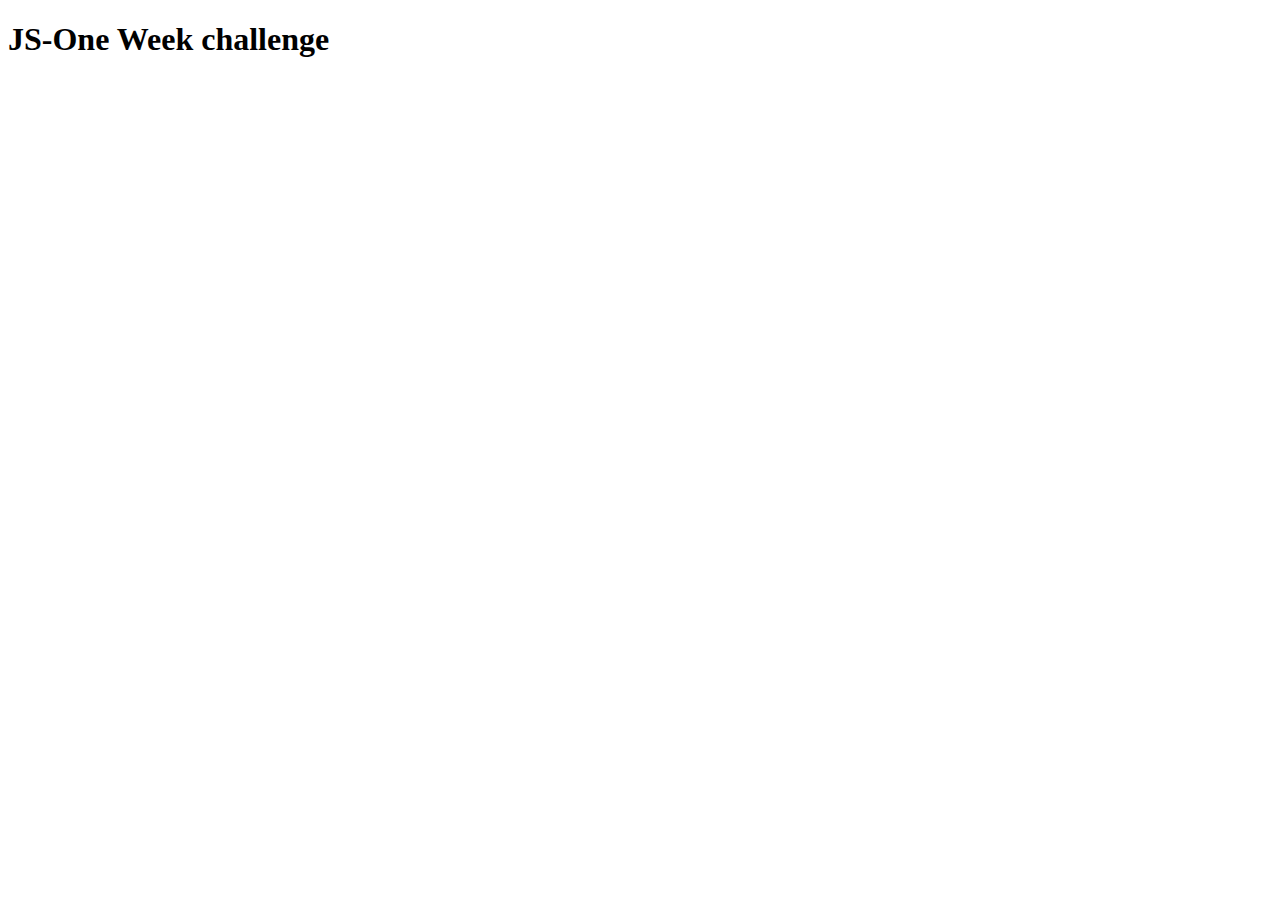
<file: Js Practise/index.html>
<!DOCTYPE html>
<html lang="en">
<head>
    <meta charset="UTF-8">
    <meta name="viewport" content="width=device-width, initial-scale=1.0">
    <title>Document</title>
</head>
<body>
    <h1>JS-One Week challenge</h1>
    <script src="./app.js"></script>
</body>
</html>
</file>
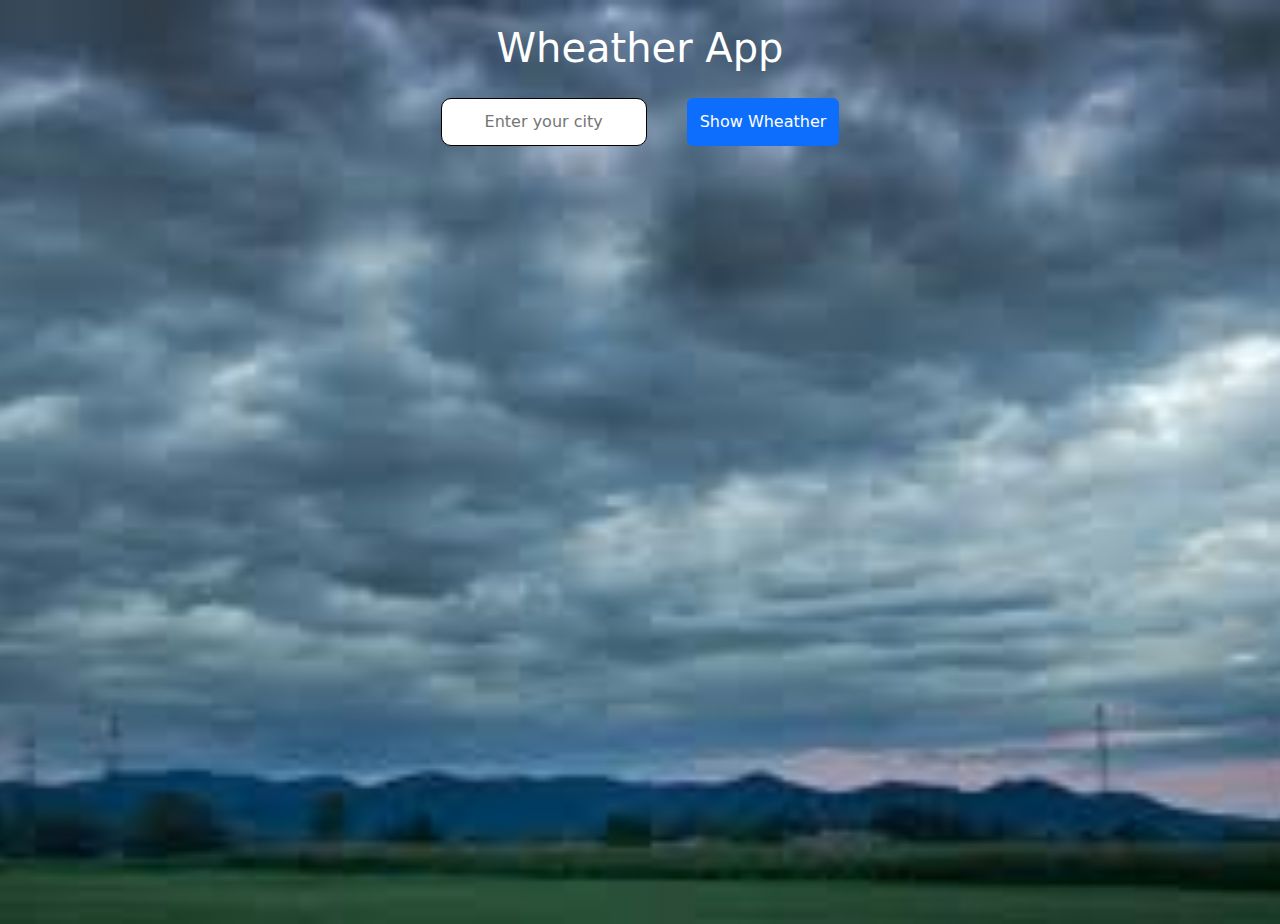
<file: Wheather App/index.html>
<!DOCTYPE html>
<html lang="en">
<head>
    <meta charset="UTF-8">
    <meta name="viewport" content="width=device-width, initial-scale=1.0">
    <title>Document</title>
    <link rel="stylesheet" href="./style.css">
    <link href="https://cdn.jsdelivr.net/npm/bootstrap@5.3.3/dist/css/bootstrap.min.css" rel="stylesheet" integrity="sha384-QWTKZyjpPEjISv5WaRU9OFeRpok6YctnYmDr5pNlyT2bRjXh0JMhjY6hW+ALEwIH" crossorigin="anonymous">

</head>
<body>
   <h1 class="text-center mt-4 text-white">Wheather App</h1>
   <section class="user-input">
  <form id="form" >
    <input type="text" placeholder="Enter your city" id="input"> <br><br>
    <button type="submit"  class="btn btn-primary">Show Wheather</button>
  </form>
   </section>

   <div class="d-flex justify-content-center flex-wrap gap-4 mt-4">

   </div>
    <script type="module" src="./app.js"></script>
    <script src="https://cdn.jsdelivr.net/npm/bootstrap@5.3.3/dist/js/bootstrap.bundle.min.js" integrity="sha384-YvpcrYf0tY3lHB60NNkmXc5s9fDVZLESaAA55NDzOxhy9GkcIdslK1eN7N6jIeHz" crossorigin="anonymous"></script>

</body>
</html>
</file>
<file: Wheather App/style.css>
body{
    background-image: url(./images2.jfif);
    background-repeat: no-repeat;
    background-position: center;
    background-size: cover;
    height: 100vh;
}

#form{
    margin-top:2%;
    display: flex;
    justify-content: center;
    gap: 20px;
}
input{
    border: 1px solid black;
    border-radius: 10px;
    margin: 2px;
    text-align: center;
}
</file>
